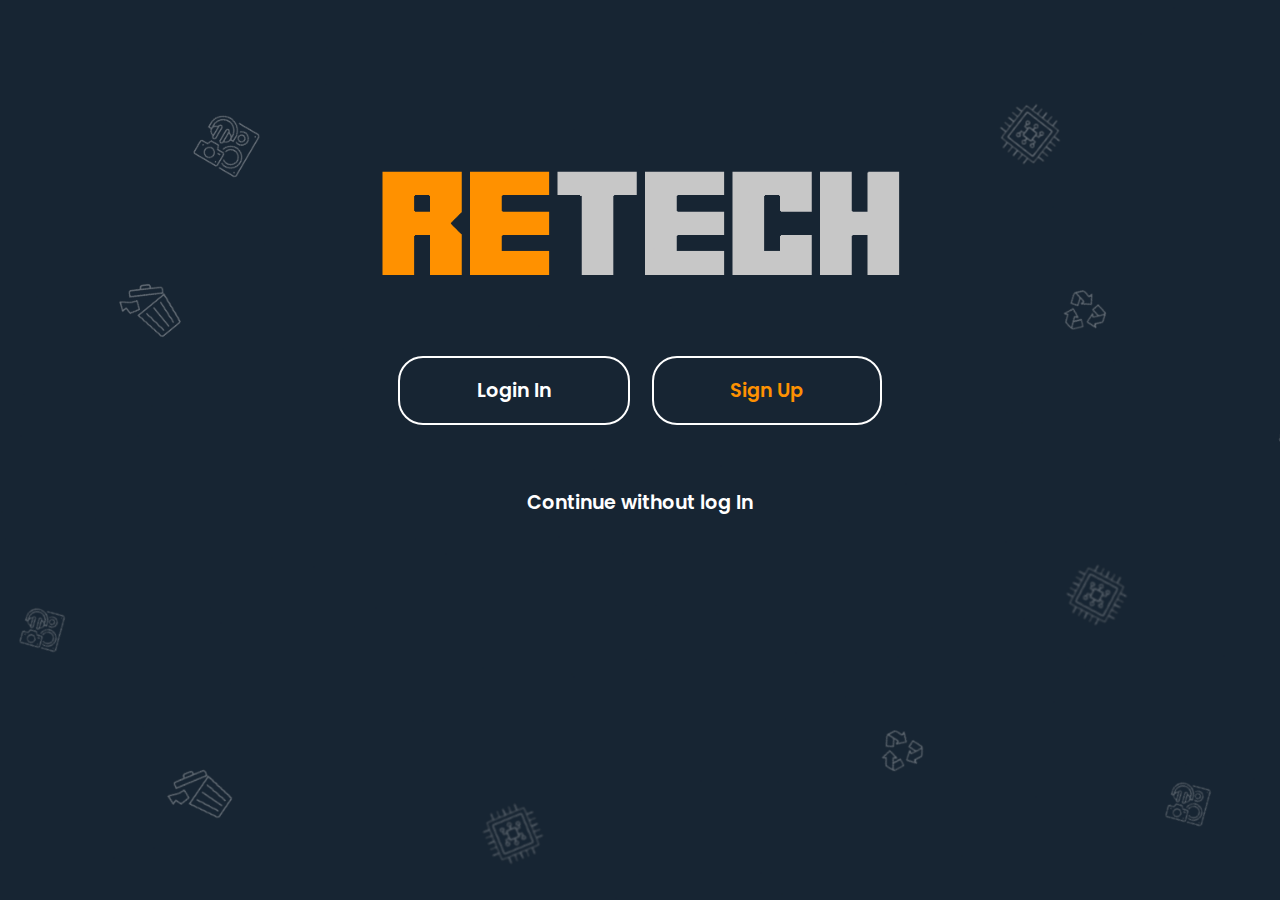
<file: index.html>
<!DOCTYPE html>
<html lang="en">

<head>
    <meta charset="UTF-8">
    <meta name="viewport" content="width=device-width, initial-scale=1.0">
    <title>Login</title>
    <link rel="stylesheet" href="index.css">
    <link rel="preconnect" href="https://fonts.googleapis.com">
    <link rel="preconnect" href="https://fonts.gstatic.com" crossorigin>
    <link
        href="https://fonts.googleapis.com/css2?family=Poppins:ital,wght@0,100;0,200;0,300;0,400;0,500;0,600;0,700;0,800;0,900;1,100;1,200;1,300;1,400;1,500;1,600;1,700;1,800;1,900&display=swap"
        rel="stylesheet">
</head>

<body>

    <div class="container">
        <div class="buttons">
            <div class="buttons2">
                <a href="login.html" id="log" class="button">
                    Login In
                </a>
                <a href="signup.html" id="sign" class="button">
                    Sign Up
                </a>
            </div>

            <a href="homepage.html">Continue without log In</a>

        </div>
    </div>

</body>
</html>
</file>
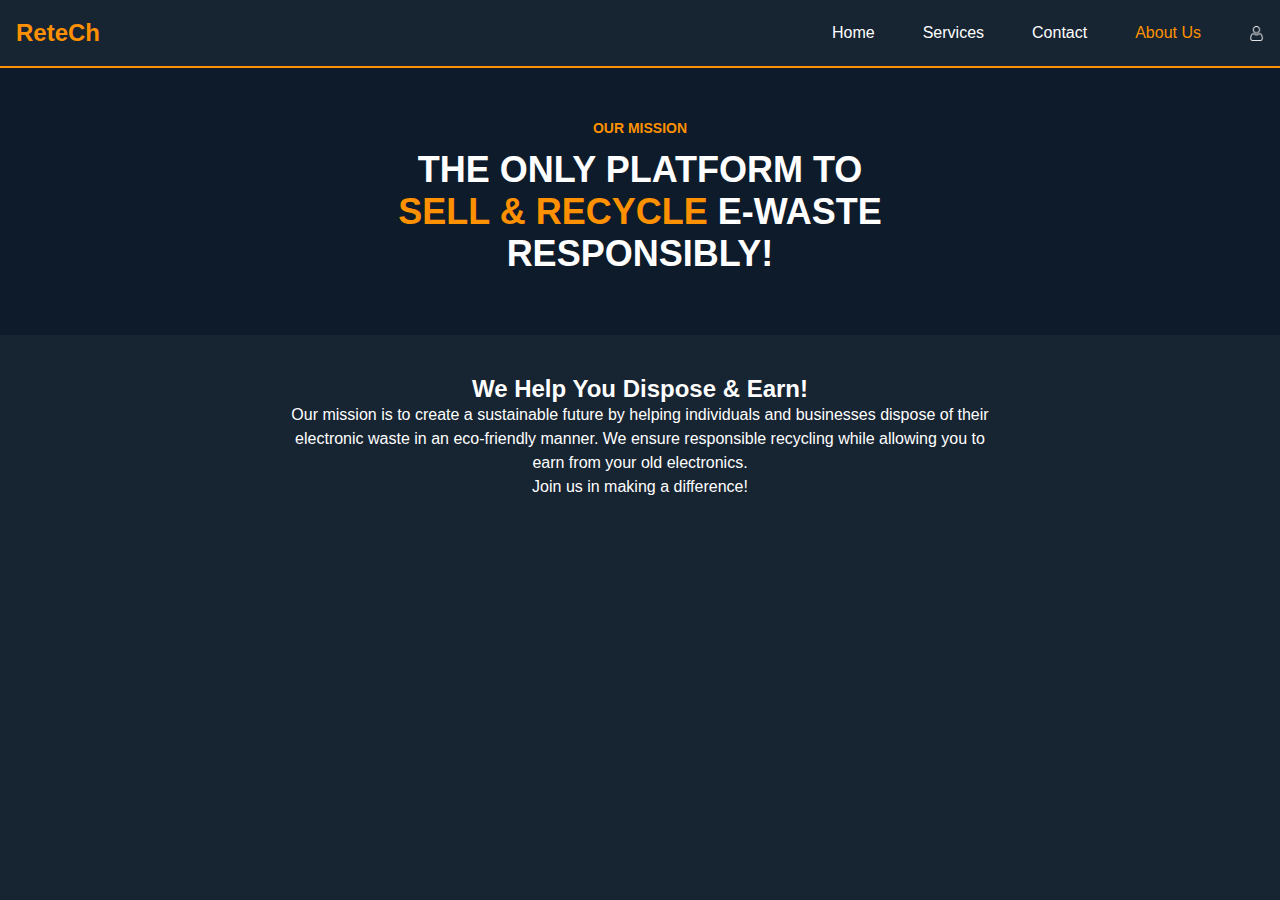
<file: about.html>
<!DOCTYPE html>
<html lang="en">
<head>
    <meta charset="UTF-8">
    <meta name="viewport" content="width=device-width, initial-scale=1.0">
    <title>HomePage</title>
    <link rel="stylesheet" href="about.css">
    <link rel="preconnect" href="https://fonts.googleapis.com">
    <link rel="preconnect" href="https://fonts.gstatic.com" crossorigin>
    <link
        href="https://fonts.googleapis.com/css2?family=Poppins:ital,wght@0,100;0,200;0,300;0,400;0,500;0,600;0,700;0,800&display=swap"
        rel="stylesheet">
</head>
<body>
    <div class="navigation">
        <div class="logo">
            <a href="index.html" id="itemS">ReteCh</a>
        </div>
        <div class="ops">
            <a href="homepage.html" id="item1">Home</a>
            <a href="services.html" id="item2">Services</a>
            <a href="contact.html" id="item3">Contact</a>
            <a href="about.html" id="item4">About Us</a>
            <img src="assets/user.png" alt="User Icon">
        </div>
    </div>
    <section class="about-header">
        <p class="sub-heading">OUR MISSION</p>
        <h1>
            THE ONLY PLATFORM TO <br>
            <span class="highlight">SELL & RECYCLE</span> E-WASTE <br>
            RESPONSIBLY!
        </h1>
    </section>

    <section class="about-content">
        <div class="text-container">
            <h2>We Help You Dispose & Earn!</h2>
            <p>Our mission is to create a sustainable future by helping individuals and businesses dispose of their electronic waste in an eco-friendly manner. We ensure responsible recycling while allowing you to earn from your old electronics.</p>
            <p>Join us in making a difference!</p>
        </div>
    </section>
</body>
</html>
</file>
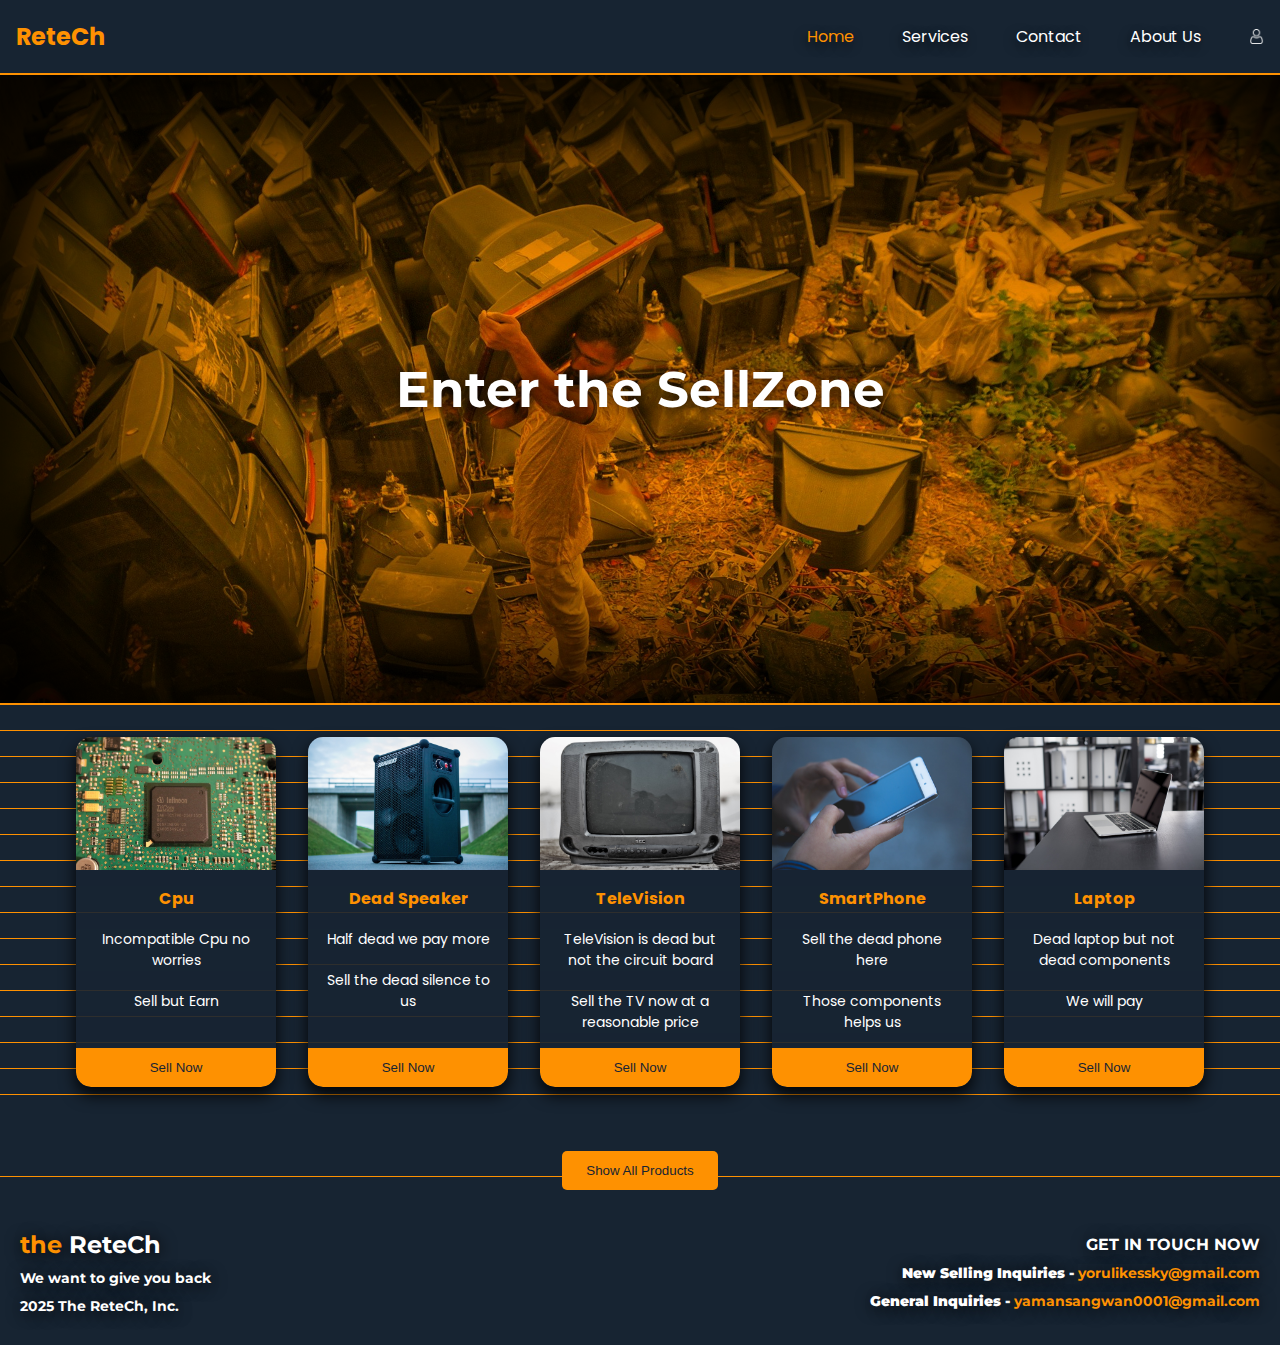
<file: homepage.html>
<!DOCTYPE html>
<html lang="en">

<head>
    <meta charset="UTF-8">
    <meta name="viewport" content="width=device-width, initial-scale=1.0">
    <title>HomePage</title>
    <link rel="stylesheet" href="homepage.css">
    <link rel="preconnect" href="https://fonts.googleapis.com">
    <link rel="preconnect" href="https://fonts.gstatic.com" crossorigin>
    <link
        href="https://fonts.googleapis.com/css2?family=Poppins:ital,wght@0,100;0,200;0,300;0,400;0,500;0,600;0,700;0,800&display=swap"
        rel="stylesheet">
    <link rel="preconnect" href="https://fonts.googleapis.com">
    <link rel="preconnect" href="https://fonts.gstatic.com" crossorigin>
    <link href="https://fonts.googleapis.com/css2?family=Montserrat:ital,wght@0,100..900;1,100..900&display=swap"
        rel="stylesheet">
    <link rel="preconnect" href="https://fonts.googleapis.com">
    <link rel="preconnect" href="https://fonts.gstatic.com" crossorigin>
    <link
        href="https://fonts.googleapis.com/css2?family=Montserrat:ital,wght@0,100..900;1,100..900&family=VT323&display=swap"
        rel="stylesheet">
</head>

<body>
    <div class="navigation">
        <div class="logo">
            <a href="index.html" id="itemS">ReteCh</a>
        </div>
        <div class="ops">
            <a href="homepage.html" id="item1">Home</a>
            <a href="services.html" id="item2">Services</a>
            <a href="contact.html" id="item3">Contact</a>
            <a href="about.html" id="item4">About Us</a>
            <img src="assets/user.png" alt="User Icon">
        </div>
    </div>
    <div class="header">
        <h1>Enter the <span class="retech">SellZone</span></h1>
    </div>
    <div class="product-container">
        <div class="product-card">
            <img src="assets/cpu.jpg" alt="Product 1">
            <h3>Cpu</h3>
            <p>Incompatible Cpu no worries</p>
            <p>Sell but Earn</p>
            <button onclick="location.href='product.html'">Sell Now</button>
        </div>
        <div class="product-card">
            <img src="assets/speaker.jpg" alt="Product 2">
            <h3>Dead Speaker</h3>
            <p>Half dead we pay more</p>
            <p>Sell the dead silence to us</p>
            <button onclick="location.href='product.html'">Sell Now</button>
        </div>
        <div class="product-card">
            <img src="assets/tv.jpg" alt="Product 3">
            <h3>TeleVision</h3>
            <p>TeleVision is dead but not the circuit board</p>
            <p>Sell the TV now at a reasonable price</p>
            <button onclick="location.href='product.html'">Sell Now</button>
        </div>
        <div class="product-card">
            <img src="assets/phone.jpg" alt="Product 4">
            <h3>SmartPhone</h3>
            <p>Sell the dead phone here</p>
            <p>Those components helps us</p>
            <button onclick="location.href='product.html'">Sell Now</button>
        </div>
        <div class="product-card">
            <img src="assets/laptop.jpg" alt="Product 5">
            <h3>Laptop</h3>
            <p>Dead laptop but not dead components</p>
            <p>We will pay</p>
            <button href='product.html'>Sell Now</button>
        </div>
    </div>
    <div class="show-all-products">
        <button onclick="location.href='products.html'">Show All Products</button>
    </div>

    <footer>
        <div class="footer-container">
            <div class="footer-left">
                <h2><span class="highlight">the</span> ReteCh</h2>
                <p>We want to give you back</p>
                <p> 2025 The ReteCh, Inc.</p>
            </div>
            <div class="footer-right">
                <h4>GET IN TOUCH NOW</h4>
                <!-- <p>Phone - 99999999</p> -->
                <p><strong>New Selling Inquiries - </strong> <a
                        href="mailto:yorulikessky@gmail.com">yorulikessky@gmail.com</a></p>
                <p><strong>General Inquiries - </strong> <a
                        href="mailto:yamansangwan0001@gmail.com">yamansangwan0001@gmail.com</a></p>
            </div>
        </div>
    </footer>
</body>

</html>
</file>
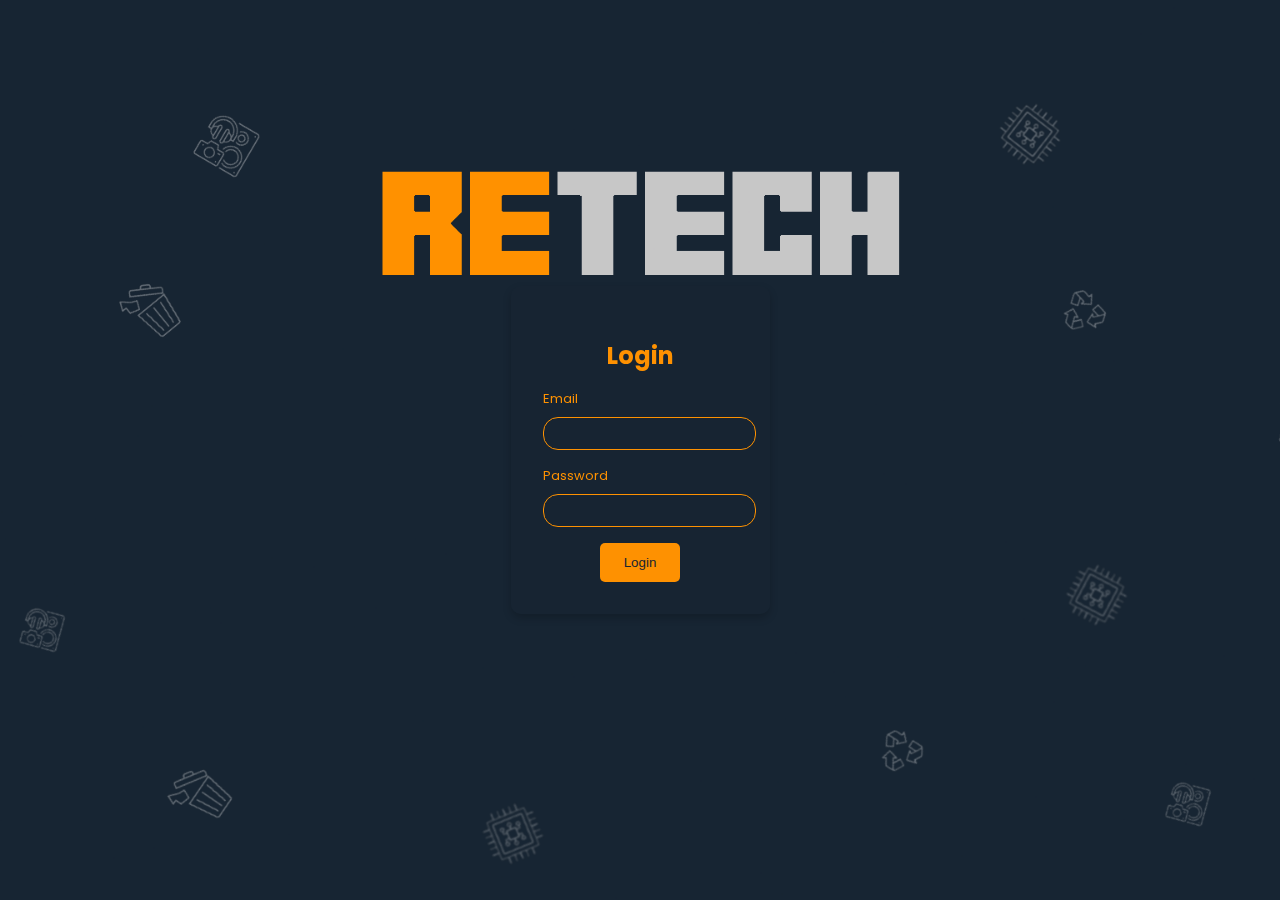
<file: login.html>
<!DOCTYPE html>
<html lang="en">

<head>
    <meta charset="UTF-8">
    <meta name="viewport" content="width=device-width, initial-scale=1.0">
    <title>Login Page</title>
    <link rel="stylesheet" href="login.css">
    <link rel="preconnect" href="https://fonts.googleapis.com">
    <link rel="preconnect" href="https://fonts.gstatic.com" crossorigin>
    <link
        href="https://fonts.googleapis.com/css2?family=Poppins:ital,wght@0,100;0,200;0,300;0,400;0,500;0,600;0,700;0,800;0,900;1,100;1,200;1,300;1,400;1,500;1,600;1,700;1,800&display=swap"
        rel="stylesheet">
</head>

<body>
    <div class="login-box">
        <form class="login-form" onsubmit="redirectToHomePage(event)">
            <h2>Login</h2>
            <div class="input-wrapper">
                <label for="email">Email</label>
                <input type="email" id="email" name="email" required>
            </div>
            <div class="input-wrapper">
                <label for="password">Password</label>
                <input type="password" id="password" name="password" required>
            </div>
            <button type="submit">Login</button>
        </form>
    </div>
    <script>
        function redirectToHomePage(event) {
            event.preventDefault();
            window.location.href = 'homepage.html';
        }
    </script>
</body>

</html>
</file>
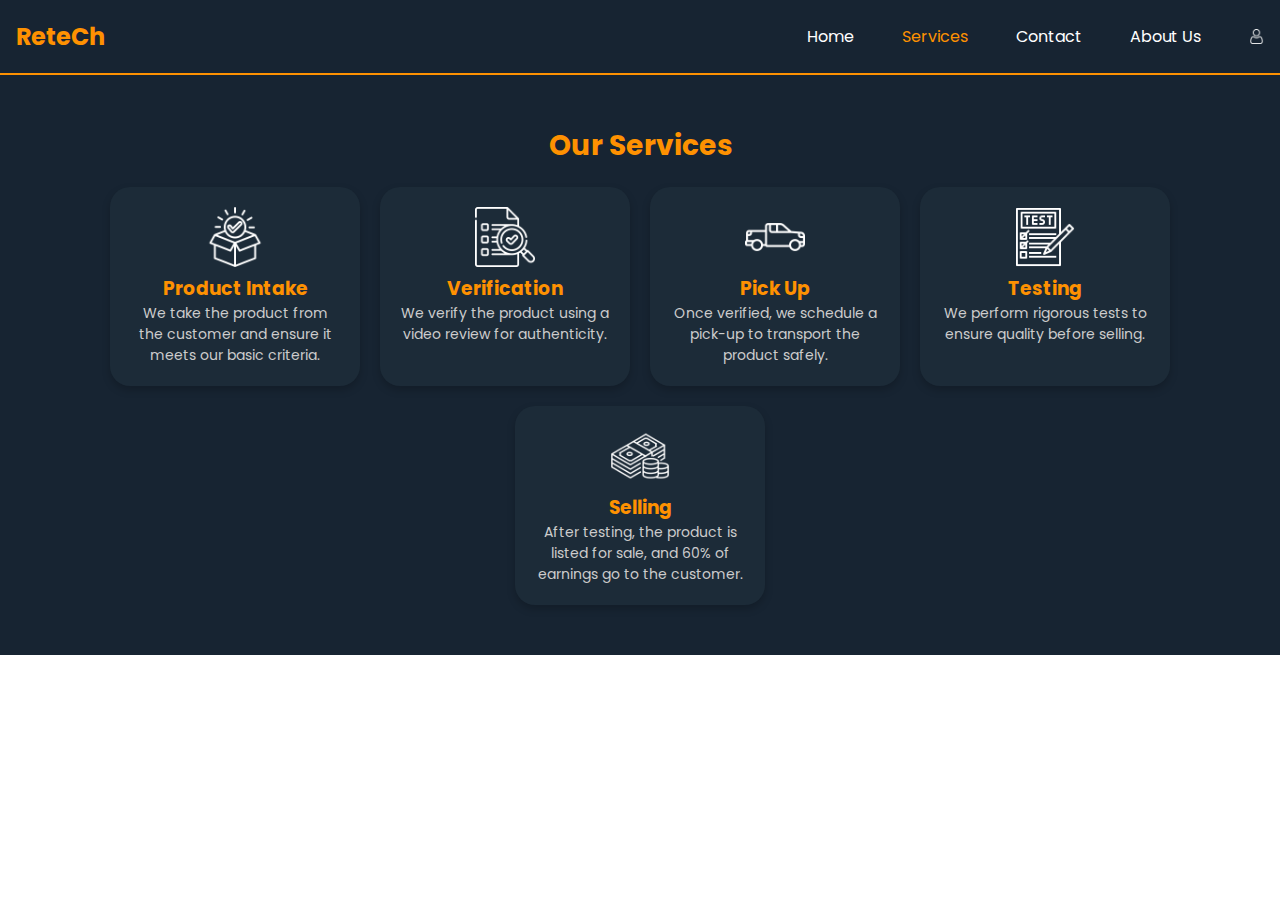
<file: services.html>
<!DOCTYPE html>
<html lang="en">
<head>
    <meta charset="UTF-8">
    <meta name="viewport" content="width=device-width, initial-scale=1.0">
    <title>HomePage</title>
    <link rel="stylesheet" href="services.css">
    <link rel="preconnect" href="https://fonts.googleapis.com">
    <link rel="preconnect" href="https://fonts.gstatic.com" crossorigin>
    <link
        href="https://fonts.googleapis.com/css2?family=Poppins:ital,wght@0,100;0,200;0,300;0,400;0,500;0,600;0,700;0,800&display=swap"
        rel="stylesheet">
</head>
<body>
    <div class="navigation">
        <div class="logo">
            <a href="index.html" id="itemS">ReteCh</a>
        </div>
        <div class="ops">
            <a href="homepage.html" id="item1">Home</a>
            <a href="services.html" id="item2">Services</a>
            <a href="contact.html" id="item3">Contact</a>
            <a href="about.html" id="item4">About Us</a>
            <img src="assets/user.png" alt="User Icon">
        </div>
    </div>
    <section class="services">
        <h2>Our Services</h2>
        <div class="service-container">
            <div class="service-card">
                <img src="assets/intake.png" alt="Product Received">
                <h3>Product Intake</h3>
                <p>We take the product from the customer and ensure it meets our basic criteria.</p>
            </div>
            <div class="service-card">
                <img src="assets/search.png" alt="Verification">
                <h3>Verification</h3>
                <p>We verify the product using a video review for authenticity.</p>
            </div>
            <div class="service-card">
                <img src="assets/pickup.png" alt="Pick Up">
                <h3>Pick Up</h3>
                <p>Once verified, we schedule a pick-up to transport the product safely.</p>
            </div>
            <div class="service-card">
                <img src="assets/test.png" alt="Testing">
                <h3>Testing</h3>
                <p>We perform rigorous tests to ensure quality before selling.</p>
            </div>
            <div class="service-card">
                <img src="assets/money.png" alt="Selling">
                <h3>Selling</h3>
                <p>After testing, the product is listed for sale, and 60% of earnings go to the customer.</p>
            </div>
        </div>
    </section>
    
</body>
</html>
</file>
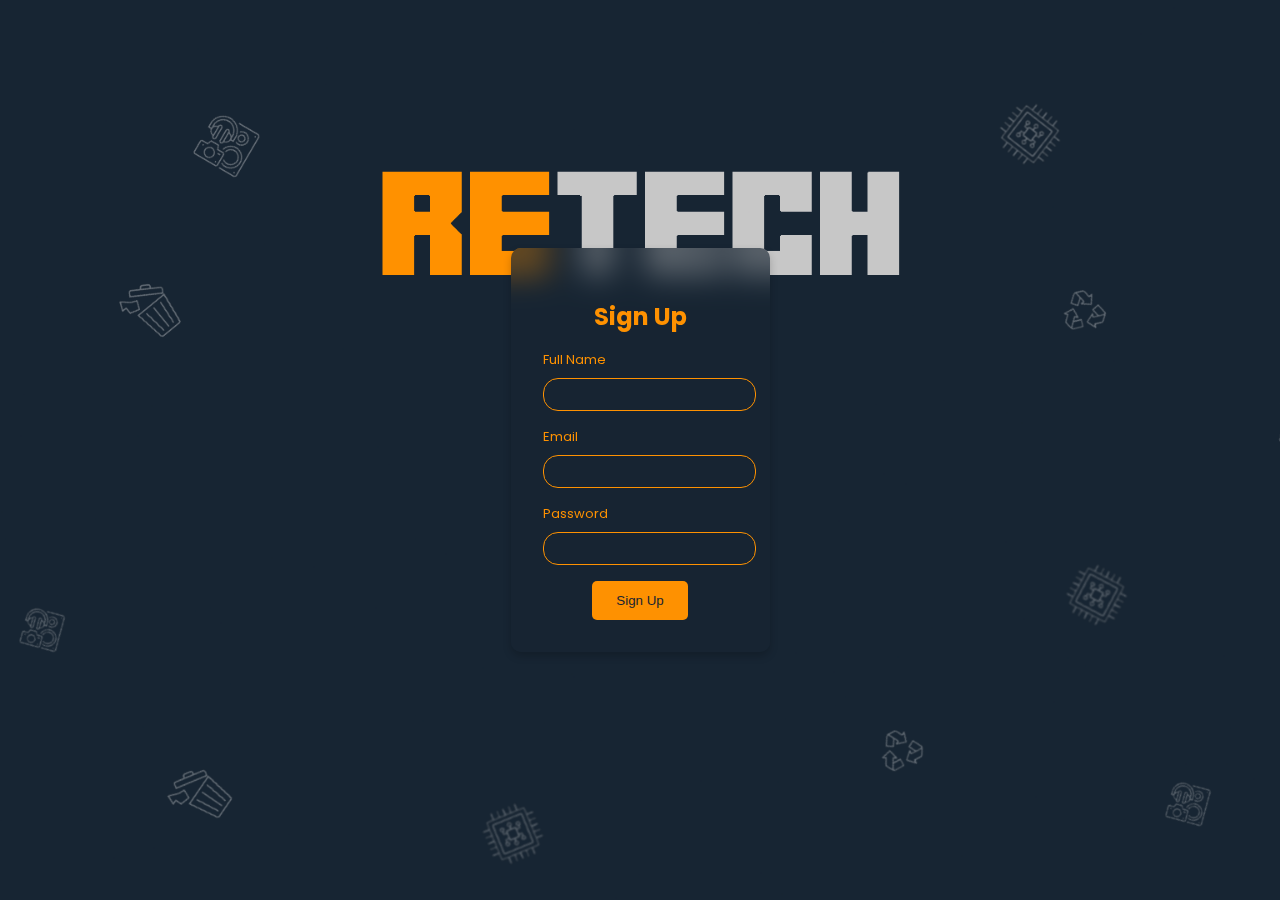
<file: signup.html>
<!DOCTYPE html>
<html lang="en">
<head>
    <meta charset="UTF-8">
    <meta name="viewport" content="width=device-width, initial-scale=1.0">
    <title>Sign Up Page</title>
    <link rel="stylesheet" href="signup.css">
    <link rel="preconnect" href="https://fonts.googleapis.com">
    <link rel="preconnect" href="https://fonts.gstatic.com" crossorigin>
    <link
        href="https://fonts.googleapis.com/css2?family=Poppins:ital,wght@0,100;0,200;0,300;0,400;0,500;0,600;0,700;0,800;0,900;1,100;1,200;1,300;1,400;1,500;1,600;1,700;1,800&display=swap"
        rel="stylesheet">
</head>
<body>
    <div class="signup-box">
        <form class="signup-form" onsubmit="redirectToHomePage(event)">
            <h2>Sign Up</h2>
            <div class="input-wrapper">
                <label for="fullname">Full Name</label>
                <input type="text" id="fullname" name="fullname" required>
            </div>
            <div class="input-wrapper">
                <label for="email">Email</label>
                <input type="email" id="email" name="email" required>
            </div>
            <div class="input-wrapper">
                <label for="password">Password</label>
                <input type="password" id="password" name="password" required>
            </div>
            <button type="submit">Sign Up</button>
        </form>
    </div>
    <script>
        function redirectToHomePage(event) {
            event.preventDefault();
            window.location.href = 'homepage.html';
        }
    </script>
</body>
</html>
</file>
<file: index.css>
* {
    padding: 0;
    margin: 0;
    box-sizing: border-box;
}

html {
    background-repeat: none;
    background: url(assets/bg2.png) no-repeat center center fixed;
    background-size: cover;
    z-index: 1;
}

body {
    font-family: 'Poppins', serif;
    opacity: 1;
    transition: opacity 0.5s ease-in-out;
}

body.fade-out {
    opacity: 0;
}

.container {
    padding: 0;
    margin: 0;
    z-index: 3;
    position: static;
    top: 10px;
    display: flex;
    justify-content: center;
    align-items: center;
    height: 100vh;
}

.buttons {
    display: flex;
    flex-direction: column;
    justify-content: center;
    align-items: center;
    text-align: center;
    margin-top: -5vh; /* Adjust the position of the buttons */
}

.buttons .buttons2 {
    margin-bottom: 4vh; /* Increase the gap between the buttons */
}

.buttons2 a {
    display: inline-block;
    font-family: "Poppins", serif;
    font-weight: 600;
    font-style: normal;
    font-size: 1.5vw; /* Increase the font size */
    color: #fff;
    border: 2px solid #fff;
    border-radius: 25px;
    background-color: rgba(106, 142, 35, 0);
    padding: 2vh 6vw; /* Increase the padding */
    margin: 1vh; /* Increase the margin */
    text-decoration: none;
    transition: 0.4s ease-in-out;
}

.buttons2 #sign {
    color: #FE9101;
}

.buttons2 #sign:hover {
    background-color: #FE9101;
    color: #fff;
}

.buttons a {
    color: #fff;
    text-decoration: none;
    cursor: pointer;
    font-family: "Poppins", serif;
    font-weight: 600;
    font-style: normal;
    font-size: 1.5vw; /* Increase the font size */
    transition: 0.4s ease-in-out;
    margin-top: 2vh; /* Increase the gap between the "Continue as Guest" button and the others */
}

.buttons a:hover {
    color: #FE9101;
}

.buttons2 a:hover {
    border: 2px solid #FE9101;
}

.container {
    position: static;
}
</file>
<file: about.css>
* {
    padding: 0;
    margin: 0;
    box-sizing: border-box;
}

body {
    font-family: 'Poppins', serif;
}

.navigation {
    display: flex;
    align-items: center;
    justify-content: space-between;
    /* background-color: #172432; */
    padding: 1rem;

    background-image: radial-gradient(#FE9101 0.5px, transparent 0.5px), radial-gradient(#FE9101 0.5px, #172432 0.5px);
    background-size: 20px 20px;
    background-position: 0 0, 10px 10px;
    border-bottom: 2px solid #FE9101;
}

.logo {
    margin-right: 2rem;
}

.logo a {
    font-size: 1.5rem;
    font-weight: bold;
    color: #FE9101;
    text-decoration: none;
}

.ops {
    display: flex;
    align-items: center;
    gap: 1rem;
}

.ops a {
    color: #fff;
    text-decoration: none;
    padding: 0.5rem 1rem;
    transition: 0.3s ease-in-out;
}

.ops #item4 {
    color: #FE9101;

}

.ops a:hover {
    color: #FE9101;
    border-radius: 5px;
}

.ops img {
    margin-left: 1rem;
    width: 15px;

    cursor: pointer;
    filter: invert(100%);
}


body {
    font-family: Arial, sans-serif;
    margin: 0;
    padding: 0;
    background-color: #172432;
    color: white;
}


.about-header {
    text-align: center;
    padding: 50px 20px;
    background-color: #0D1B2A;
}

.sub-heading {
    font-size: 14px;
    font-weight: bold;
    color: #FE9101;
}

h1 {
    font-size: 36px;
    font-weight: bold;
    margin: 10px 0;
}

.highlight {
    color: #FE9101;
}


.about-content {
    text-align: center;
    padding: 40px 20px;
}

.text-container {
    max-width: 700px;
    margin: auto;
}

h2 {
    font-size: 24px;
}

p {
    font-size: 16px;
    line-height: 1.5;
}
</file>
<file: homepage.css>
* {
    padding: 0;
    margin: 0;
    box-sizing: border-box;
    background-color: #172432;
}

body {
    font-family: 'Poppins', serif;
}

.navigation {
    display: flex;
    align-items: center;
    justify-content: space-between;
    /* Ensure space between logo and nav items */
    /* background-color: #172432; */
    background-color: #172432;

    background-image: radial-gradient(#FE9101 0.5px, transparent 0.5px), radial-gradient(#FE9101 0.5px, #172432 0.5px);
    background-size: 20px 20px;
    background-position: 0 0, 10px 10px;
    padding: 1rem;
    border-bottom: 2px solid #FE9101;
    /* -webkit-box-shadow: 0px 50px 80px 0px rgba(0,0,0,0.4);
-moz-box-shadow: 0px 50px 80px 0px rgba(0,0,0,0.4);
box-shadow: 0px 50px 80px 0px rgba(0,0,0,0.4); */
}

.logo {
    margin-right: 2rem;
}

.logo a {
    font-size: 1.5rem;
    font-weight: bold;
    color: #FE9101;
    text-decoration: none;
}

.ops {
    display: flex;
    align-items: center;
    /* Align items vertically in the center */
    gap: 1rem;
    background-color: transparent;
}

.ops a {
    text-shadow: -2px 4px 11px rgba(0, 0, 0, 0.69);
    background-color: transparent;
    color: #fff;
    text-decoration: none;
    padding: 0.5rem 1rem;
    transition: 0.3s ease-in-out;
}

.ops a:hover {
    color: #FE9101;
    border-radius: 5px;
}

.ops #item1 {
    color: #FE9101;

}

.ops img {
    margin-left: 1rem;
    width: 15px;
    background-color: transparent;
    cursor: pointer;
    filter: invert(100%);
}


.header {
    background: url('assets/man-bg.jpg') no-repeat center center;
    background-size: cover;
    height: 70vh;
    display: flex;
    justify-content: center;
    align-items: center;

    text-align: center;
    border-bottom: 2px solid #FE9101;
    box-shadow: 10px 10px 153px 68px rgba(0, 0, 0, 1) inset;
    -webkit-box-shadow: 10px 10px 153px 68px rgba(0, 0, 0, 1) inset;
    -moz-box-shadow: 10px 10px 153px 68px rgba(0, 0, 0, 1) inset;
}

/* .header .retech{
    color: #FE9101;
    background-color: transparent;
} */

.header .retech {
    /* color: #FE9101; */
    background-color: transparent;
}

.header h1 {
    /* height: 350px; */
    /* justify-content: center;
    align-items: center; */
    color: #fff;
    text-align: center;
    margin-top: 100px;
    margin-bottom: 100px;
    background-color: #17243200;
    font-family: "Montserrat", serif;

    /* text-shadow: rgba(245,245,245,0.92) 0px 0px 119px; */
    text-shadow: 1px 2px 16px rgba(0, 0, 0, 1);
    font-weight: 700;
    font-style: bold;
    font-size: 50px;
    transition: 0.2s ease-in-out;
}

.header h1:hover {
    color: #FE9101;
    font-size: 52px;
    cursor: pointer;

}

.product-container {
    display: flex;
    flex-wrap: wrap;
    justify-content: center;
    gap: 2rem;
    padding: 2rem;
    background-color: #172432;
    opacity: 1;
    background-size: 26px 26px;
    background-image: repeating-linear-gradient(0deg, #FE9101, #FE9101 1.3px, #172432 1.3px, #172432);
}

.product-card {
    background-color: rgba(23, 36, 50, 0.9);
    border-radius: 15px;
    box-shadow: 0 4px 8px rgba(0, 0, 0, 0.2);
    overflow: hidden;
    text-align: center;
    width: 200px;
    height: 350px;
    display: flex;
    flex-direction: column;
    justify-content: space-between;
    box-shadow: 0 8px 16px rgba(0, 0, 0, 0.9);
    transition: transform 0.3s ease, box-shadow 0.3s ease;
}

.product-card:hover {
    cursor: pointer;
    transform: scale(1.05);
    box-shadow: 0 8px 16px rgba(0, 0, 0, 1);
}

.product-card img {
    width: 100%;
    height: auto;
}

.product-card h3 {
    color: #FE9101;
    margin: 1rem 0 0.5rem;
    font-size: 1rem;
}

.product-card p {
    color: #fff;
    padding: 0 1rem;
    font-size: 0.875rem;
}

.product-card button {
    background-color: #FE9101;
    color: #172432;
    border: none;
    padding: 0.75rem 1.5rem;
    border-radius: 0 0 15px 15px;
    cursor: pointer;
    width: 100%;
    transition: background-color 0.3s ease-in-out;
    margin-top: auto;
}

.product-card button:hover {
    background-color: #172432;
    color: #FE9101;
}

.show-all-products {
    display: flex;
    justify-content: center;
    margin-top: 2rem;
    background-color: #172432;
    opacity: 1;
    background-size: 26px 26px;
    background-image: repeating-linear-gradient(0deg, #FE9101, #FE9101 1.3px, #172432 1.3px, #172432);
}

.show-all-products button {
    background-color: #FE9101;
    color: #172432;
    border: none;
    padding: 0.75rem 1.5rem;
    border-radius: 5px;
    cursor: pointer;
    transition: background-color 0.3s ease-in-out;
}

.show-all-products button:hover {
    background-color: #fff;
    color: #FE9101;
}

footer {
    font-family: "Montserrat", serif;

    /* text-shadow: rgba(245,245,245,0.92) 0px 0px 119px; */
    text-shadow: 1px 2px 16px rgba(0, 0, 0, 1);
    font-weight: 700;
    font-style: bold;
    background-color: #172432;
    color: white;
    padding: 20px;
    text-align: center;
    margin: 0px;

}

.footer-container {
    padding-top: 20px;
    /* border-top: 2px solid #FE9101; */
    max-width: 100%;
    margin: auto;
    display: flex;
    justify-content: space-between;
    align-items: center;
    flex-wrap: wrap;

}

.footer-left,
.footer-right {
    max-width: 400px;
    text-align: left;
}

.footer-right {
    text-align: right;
}

h2 {
    margin: 0;
    font-size: 24px;
}

.highlight {
    color: #FE9101;
}

p {
    margin: 10px 0;
    font-size: 14px;
}

h4 {
    margin: 0;
    font-size: 16px;
}

a {
    color: #FE9101;
    text-decoration: none;
}
</file>
<file: login.css>
html {
        background-repeat: none;
        background: url(assets/bg2.png) no-repeat center center fixed;
        background-size: cover;
        z-index: 1;
    }

body {
    margin: 0;
    padding: 0;
    
    font-family: 'Poppins', serif;
    display: flex;
    justify-content: center;
    align-items: center;
    height: 100vh;
}

.login-box {
    background: rgba(23, 36, 50, 0.6);
    padding: 2rem;
    border-radius: 10px;
    box-shadow: 0 4px 8px rgba(0, 0, 0, 0.2);
    backdrop-filter: blur(15px);
    text-align: center;
    transition: 0.5s ease-in-out;
}

.login-box:hover {
    -webkit-box-shadow: 0px 0px 125px 0px rgba(254, 144, 1, 0.7);
    -moz-box-shadow: 0px 0px 125px 0px rgba(254, 144, 1, 0.7);
    box-shadow: 0px 0px 125px 0px rgba(254, 144, 1, 0.7);
}

.login-form h2 {
    color: #FE9101;
    margin-bottom: 1rem;
}

.input-wrapper {
    margin-bottom: 1rem;
    text-align: left;
}

.input-wrapper label {
    color: #FE9101;
    display: block;
    margin-bottom: 0.5rem;
    font-size: 13px;
}

.input-wrapper input {
    width: 100%;
    padding: 0.5rem;
    border: 1px solid #FE9101;
    border-radius: 15px;
    background: transparent;
    color: #fff;
}

.input-wrapper input::placeholder {
    color: #fff;
}

button {
    background-color: #FE9101;
    color: #172432;
    border: none;
    padding: 0.75rem 1.5rem;
    border-radius: 5px;
    cursor: pointer;
    transition: background-color 0.3s ease-in-out;
}

button:hover {
    background-color: #fff;
    color: #FE9101;
}
</file>
<file: services.css>
* {
    padding: 0;
    margin: 0;
    box-sizing: border-box;
}

body {
    font-family: 'Poppins', serif;
}

.navigation {
    border-bottom: 2px solid #FE9101;
    display: flex;
    align-items: center;
    justify-content: space-between; 
    /* background-color: #172432; */
    padding: 1rem;
    
background-image:  radial-gradient(#FE9101 0.5px, transparent 0.5px), radial-gradient(#FE9101 0.5px, #172432 0.5px);
background-size: 20px 20px;
background-position: 0 0,10px 10px;
}

.logo {
    margin-right: 2rem;
}

.logo a {
    font-size: 1.5rem;
    font-weight: bold;
    color: #FE9101;
    text-decoration: none;
}

.ops {
    display: flex;
    align-items: center; 
    gap: 1rem;
}

.ops a {
    color: #fff;
    text-decoration: none;
    padding: 0.5rem 1rem;
    transition: 0.3s ease-in-out;
}

.ops a:hover {
    color: #FE9101;
    border-radius: 5px;
}

.ops #item2{
    color: #FE9101;

}

.ops img {
    margin-left: 1rem;
    width: 15px;
    
    cursor: pointer;
    filter: invert(100%);
}
.services {
    
    text-align: center;
    padding: 50px;
    background-color: #172432;
    color: white;
}

.service-container {
    display: flex;
    flex-wrap: wrap;
    justify-content: center;
    gap: 20px;
}
.service-container div img{
    filter: invert(100%);
    width: 60px;
}

.service-card {
    background: #1c2b38;
    padding: 20px;
    border-radius: 20px;
    box-shadow: 0 4px 8px rgba(0, 0, 0, 0.2);
    width: 250px;
    text-align: center;
}



h2 {
    color: #FE9101;
    font-size: 28px;
    margin-bottom: 20px;
}

h3 {
    color: #FE9101;
}

.service-card p {
    font-size: 14px;
    color: #ccc;
}
</file>
<file: signup.css>
body {
    margin: 0;
    padding: 0;
    background: url(assets/bg2.png) no-repeat center center/cover;
    font-family: 'Poppins', serif;
    display: flex;
    justify-content: center;
    align-items: center;
    height: 100vh;
}

.signup-box {
    background: rgba(23, 36, 50, 0.6);
    padding: 2rem;
    border-radius: 10px;
    box-shadow: 0 4px 8px rgba(0, 0, 0, 0.2);
    backdrop-filter: blur(15px);
    text-align: center;
    transition: 0.5s ease-in-out;
}

.signup-box:hover {
    -webkit-box-shadow: 0px 0px 125px 0px rgba(254, 144, 1, 0.7);
    -moz-box-shadow: 0px 0px 125px 0px rgba(254, 144, 1, 0.7);
    box-shadow: 0px 0px 125px 0px rgba(254, 144, 1, 0.7);
}

.signup-form h2 {
    color: #FE9101;
    margin-bottom: 1rem;
}

.input-wrapper {
    margin-bottom: 1rem;
    text-align: left;
}

.input-wrapper label {
    color: #FE9101;
    display: block;
    margin-bottom: 0.5rem;
    font-size: 13px;
}

.input-wrapper input {
    width: 100%;
    padding: 0.5rem;
    border: 1px solid #FE9101;
    border-radius: 15px;
    background: transparent;
    color: #fff;
}

.input-wrapper input::placeholder {
    color: #fff;
}

button {
    background-color: #FE9101;
    color: #172432;
    border: none;
    padding: 0.75rem 1.5rem;
    border-radius: 5px;
    cursor: pointer;
    transition: background-color 0.3s ease-in-out;
}

button:hover {
    background-color: #fff;
    color: #FE9101;
}
</file>
